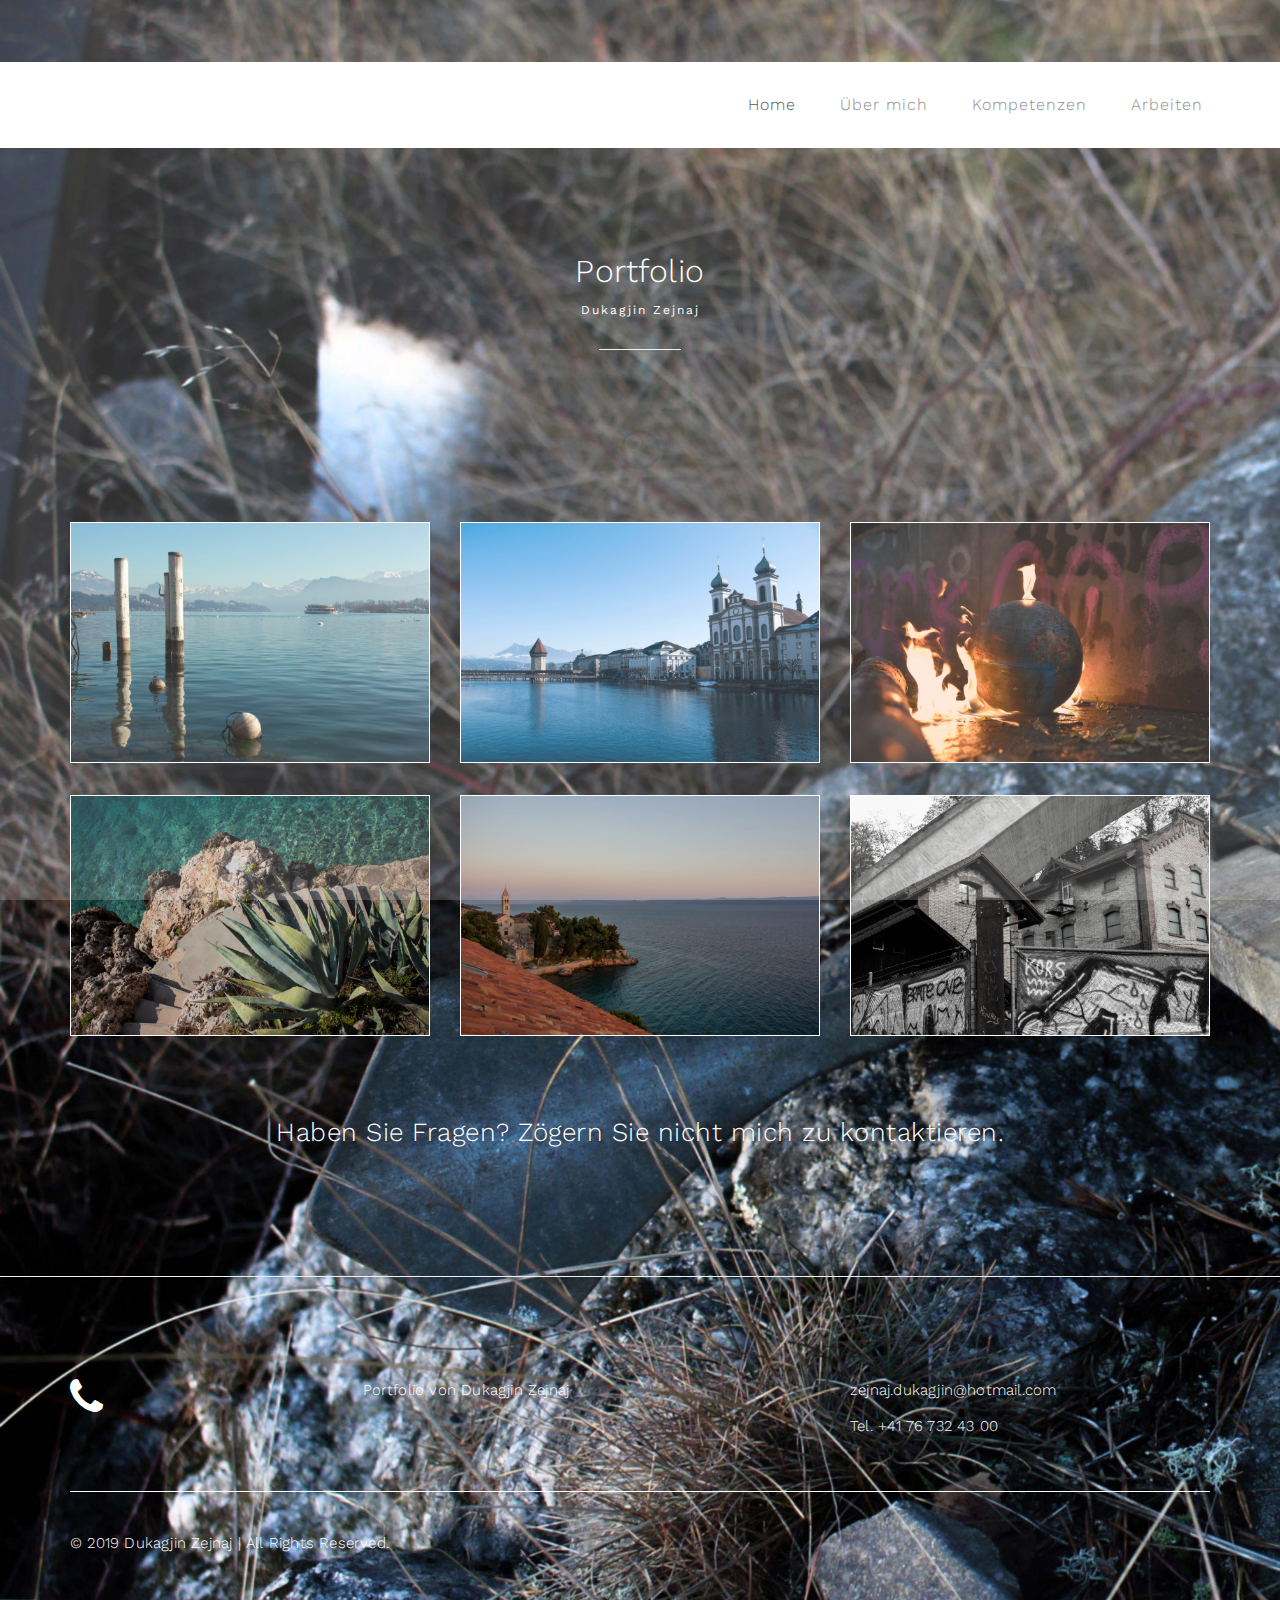
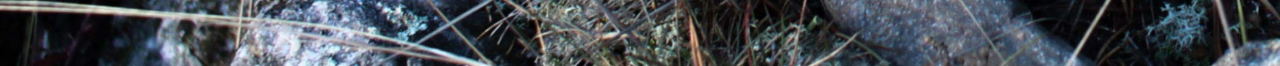
<file: index.html>
<!DOCTYPE html>
<html lang="de">
<head>

<meta charset="UTF-8">
<meta http-equiv="X-UA-Compatible" content="IE=Edge">
<meta name="description" content="">
<meta name="keywords" content="">
<meta name="author" content="">
<meta name="viewport" content="width=device-width, initial-scale=1, maximum-scale=1">

<title>Portfolio Dukagjin Zejnaj</title>

<link rel="stylesheet" href="css/bootstrap.min.css">
<link rel="stylesheet" href="css/font-awesome.min.css">

<!-- Main css -->
<link rel="stylesheet" href="css/style.css">
<link href="https://fonts.googleapis.com/css?family=Work+Sans:300,400,700" rel="stylesheet">

</head>
<body>

<!-- PRE LOADER -->

<div class="preloader">
     <div class="sk-spinner sk-spinner-wordpress">
          <span class="sk-inner-circle"></span>
     </div>
</div>

<!-- Navigation section  -->

<div class="navbar navbar-default navbar-static-top" role="navigation">
     <div class="container">
          <div class="navbar-header">
               <button class="navbar-toggle" data-toggle="collapse" data-target=".navbar-collapse">
                    <span class="icon icon-bar"></span>
                    <span class="icon icon-bar"></span>
                    <span class="icon icon-bar"></span>
               </button>

          </div>
          <div class="collapse navbar-collapse">
               <ul class="nav navbar-nav navbar-right">
                    <li class="active"><a href="index.html">Home</a></li>
                    <li><a href="ueber-mich.html">Über mich</a></li>
                    <li><a href="kompetenzen.html">Kompetenzen</a></li>
                    <li><a href="arbeiten.html">Arbeiten</a></li>
               </ul>
          </div>

  </div>
</div>

<!-- Home Section -->

<section id="home">
     <div class="container">
          <div class="row">

               <div class="col-md-12 col-sm-12">
                    <h2>Portfolio</h2>
                    <h4>Dukagjin Zejnaj</h4>
                    <hr>
               </div>

          </div>
     </div>
</section>

<!-- Portfolio Section -->


<section id="portfolio">
     <div class="container">
          <div class="row">

               <div class="col-md-4 col-sm-6">

                         <div class="portfolio-thumb">
                              <img src="images/luzern.jpg" class="img-responsive" alt="Portfolio">
                                   <div class="portfolio-overlay">
                                        <div class="portfolio-item">
                                             <h3>Luzern</h3>
                                        </div>
                                   </div>
                         </div>
                    </a>
               </div>

               <div class="col-md-4 col-sm-6">

          <div class="portfolio-thumb">
               <img src="images/luzern2.jpg" class="img-responsive" alt="Portfolio">
               <div class="portfolio-overlay">
                    <div class="portfolio-item">
                         <h3>Luzern</h3>
                    </div>
               </div>
          </div>
     </a>
</div>

<div class="col-md-4 col-sm-6">

          <div class="portfolio-thumb">
               <img src="images/burning_globe2.jpg" class="img-responsive" alt="Portfolio">
               <div class="portfolio-overlay">
                    <div class="portfolio-item">
                         <h3>Brennende Kugel</h3>
                    </div>
               </div>
          </div>
     </a>
</div>

<div class="col-md-4 col-sm-6">

          <div class="portfolio-thumb">
               <img src="images/meer.jpg" class="img-responsive" alt="Portfolio">
               <div class="portfolio-overlay">
                    <div class="portfolio-item">
                         <h3>Meer</h3>
                    </div>
               </div>
          </div>
     </a>
</div>

<div class="col-md-4 col-sm-6">

          <div class="portfolio-thumb">
               <img src="images/kloster.jpg" class="img-responsive" alt="Portfolio">
               <div class="portfolio-overlay">
                    <div class="portfolio-item">
                         <h3>Kloster</h3>
                    </div>
               </div>
          </div>
     </a>
</div>

<div class="col-md-4 col-sm-6">

          <div class="portfolio-thumb">
               <img src="images/bw1.jpg" class="img-responsive" alt="Portfolio">
               <div class="portfolio-overlay">
                    <div class="portfolio-item">
                         <h3>Gasse</h3>
                    </div>
               </div>
          </div>
     </a>
</div>

<div class="col-md-12 col-sm-12 text-center">
     <h3>Haben Sie Fragen? Zögern Sie nicht mich zu kontaktieren.</h3>
</div>

</div>
</div>
</section>

<!-- Footer Section -->

<footer>
     <div class="container">
          <div class="row">

               <div class="col-md-3 col-sm-3">
                    <i class="fa fa-phone"></i>
               </div>

               <div class="col-md-4 col-sm-4">
                    <p>Portfolio von Dukagjin Zejnaj</p>
               </div>

               <div class="col-md-offset-1 col-md-4 col-sm-offset-1 col-sm-3">
                    <p><a href="mailto:zejnaj.dukagjin@hotmail.com">zejnaj.dukagjin@hotmail.com</a></p>
                    <p>Tel. +41 76 732 43 00</p>
               </div>

               <div class="clearfix col-md-12 col-sm-12">
                    <hr>
               </div>

               <div class="col-md-6 col-sm-6">
                    <div class="footer-copyright">
                         <p>© 2019 Dukagjin Zejnaj | All Rights Reserved.</p>
                    </div>
               </div>
          </div>
     </div>
</footer>


<!-- SCRIPTS -->

<script src="js/jquery.js"></script>
<script src="js/bootstrap.min.js"></script>
<script src="js/custom.js"></script> 

</body>
</html>
</file>
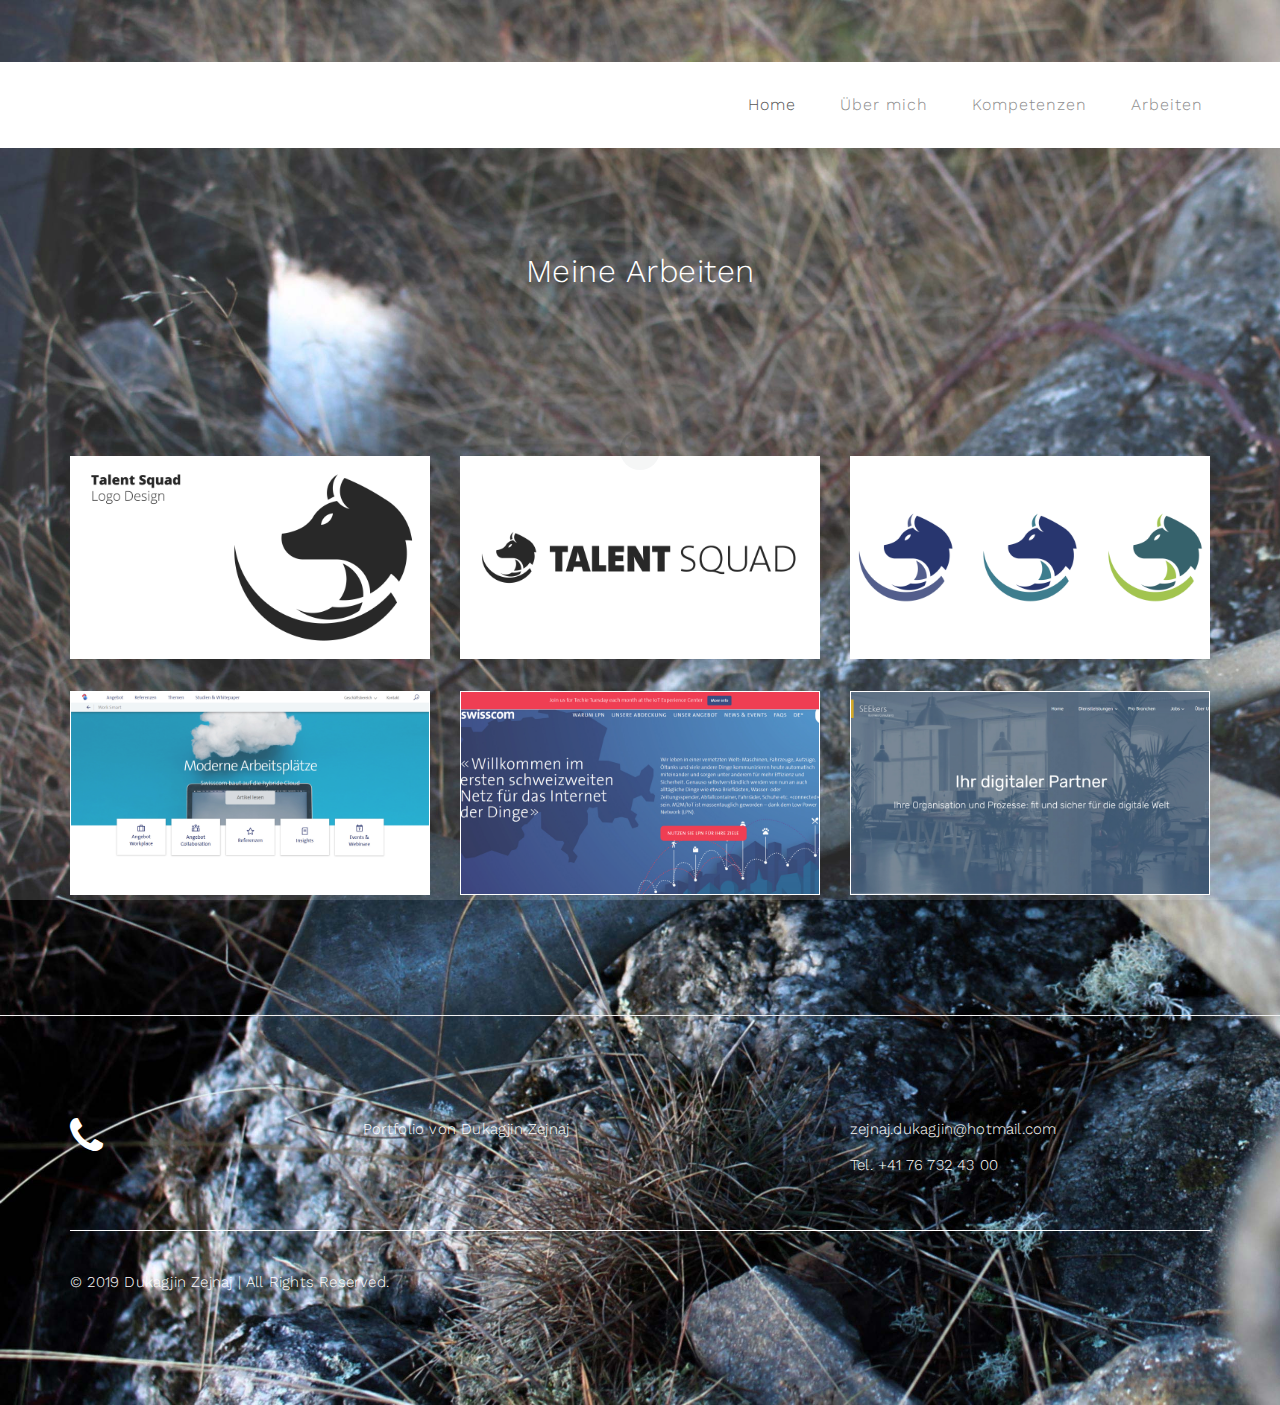
<file: arbeiten.html>
<!DOCTYPE html>
<html lang="de">
<head>

    <meta charset="UTF-8">
    <meta http-equiv="X-UA-Compatible" content="IE=Edge">
    <meta name="description" content="">
    <meta name="keywords" content="">
    <meta name="author" content="">
    <meta name="viewport" content="width=device-width, initial-scale=1, maximum-scale=1">

    <title>Portfolio Dukagjin Zejnaj</title>

    <link rel="stylesheet" href="css/bootstrap.min.css">
    <link rel="stylesheet" href="css/font-awesome.min.css">

    <!-- Main css -->
    <link rel="stylesheet" href="css/style.css">
    <link href="https://fonts.googleapis.com/css?family=Work+Sans:300,400,700" rel="stylesheet">

</head>
<body>

<!-- PRE LOADER -->

<div class="preloader">
    <div class="sk-spinner sk-spinner-wordpress">
        <span class="sk-inner-circle"></span>
    </div>
</div>

<!-- Navigation section  -->

<div class="navbar navbar-default navbar-static-top" role="navigation">
    <div class="container">
        <div class="navbar-header">
            <button class="navbar-toggle" data-toggle="collapse" data-target=".navbar-collapse">
                <span class="icon icon-bar"></span>
                <span class="icon icon-bar"></span>
                <span class="icon icon-bar"></span>
            </button>

        </div>
          <div class="collapse navbar-collapse">
               <ul class="nav navbar-nav navbar-right">
                    <li class="active"><a href="index.html">Home</a></li>
                    <li><a href="ueber-mich.html">Über mich</a></li>
                    <li><a href="kompetenzen.html">Kompetenzen</a></li>
                    <li><a href="arbeiten.html">Arbeiten</a></li>
               </ul>
          </div>

    </div>
</div>

<!-- Home Section -->

<section id="home">
    <div class="container">
        <div class="row">

            <div class="col-md-12 col-sm-12">
                <h2>Meine Arbeiten</h2>
            </div>

        </div>
    </div>
</section>

<section id="portfolio">
     <div class="container">
          <div class="row">

               <div class="col-md-4 col-sm-6">

                         <div class="portfolio-thumb">
                              <img src="images/logo1.png" class="img-responsive" alt="Portfolio">
                                   <div class="portfolio-overlay">
                                        <div class="portfolio-item">
                                             <h3>Logo Talent Squad Variante 1</h3>
                                        </div>
                                   </div>
                         </div>
                    </a>
               </div>

               <div class="col-md-4 col-sm-6">

          <div class="portfolio-thumb">
               <img src="images/logo4.png" class="img-responsive" alt="Portfolio">
               <div class="portfolio-overlay">
                    <div class="portfolio-item">
                         <h3>Logo Talent Squad Variante 2</h3>
                    </div>
               </div>
          </div>
     </a>
</div>

<div class="col-md-4 col-sm-6">

          <div class="portfolio-thumb">
               <img src="images/logo5.png" class="img-responsive" alt="Portfolio">
               <div class="portfolio-overlay">
                    <div class="portfolio-item">
                         <h3>Logo Talent Squad Variante 3</h3>
                    </div>
               </div>
          </div>
     </a>
</div>

<div class="col-md-4 col-sm-6">

    <div class="portfolio-thumb">
                <img src="images/screenshot-worksmart.jpg" class="img-responsive" alt="Portfolio">
                <div class="portfolio-overlay">
                    <div class="portfolio-item">
                        <h3>Webseite Work Smart</h3>
                        <a target="_blank" href="https://www.swisscom.ch/de/business/enterprise/angebot/worksmart.html">Anschauen</a>
                    </div>
                </div>
            </div>
         </a>
    </div>

<div class="col-md-4 col-sm-6">

          <div class="portfolio-thumb">
               <img src="images/screenshot-lpn.jpg" class="img-responsive" alt="Portfolio">
               <div class="portfolio-overlay">
                    <div class="portfolio-item">
                         <div class="portfolio-item">
                            <h3>Webseite Low Power Network</h3>
                            <a target="_blank" href="http://lpn.swisscom.ch/d/">Anschauen</a>
                        </div>
                    </div>
               </div>
          </div>
     </a>
</div>

<div class="col-md-4 col-sm-6">

          <div class="portfolio-thumb">
               <img src="images/screenshot-seekers.jpg" class="img-responsive" alt="Portfolio">
               <div class="portfolio-overlay">
                    <div class="portfolio-item">
                         <div class="portfolio-item">
                            <h3>Webseite SEEkers Web Publishing</h3>
                            <a target="_blank" href="https://www.seekers-wp.ch/de/">Anschauen</a>
                        </div>
                    </div>
               </div>
          </div>
     </a>
</div>
</section>

<footer>
     <div class="container">
          <div class="row">

               <div class="col-md-3 col-sm-3">
                    <i class="fa fa-phone"></i>
               </div>

               <div class="col-md-4 col-sm-4">
                    <p>Portfolio von Dukagjin Zejnaj</p>
               </div>

               <div class="col-md-offset-1 col-md-4 col-sm-offset-1 col-sm-3">
                    <p><a href="mailto:zejnaj.dukagjin@hotmail.com">zejnaj.dukagjin@hotmail.com</a></p>
                    <p>Tel. +41 76 732 43 00</p>
               </div>

               <div class="clearfix col-md-12 col-sm-12">
                    <hr>
               </div>

               <div class="col-md-6 col-sm-6">
                    <div class="footer-copyright">
                         <p>© 2019 Dukagjin Zejnaj | All Rights Reserved.</p>
                    </div>
               </div>  
          </div>
     </div>
</footer>


<!-- SCRIPTS -->

<script src="js/jquery.js"></script>
<script src="js/bootstrap.min.js"></script>
<script src="js/custom.js"></script>

</body>
</html>
</file>
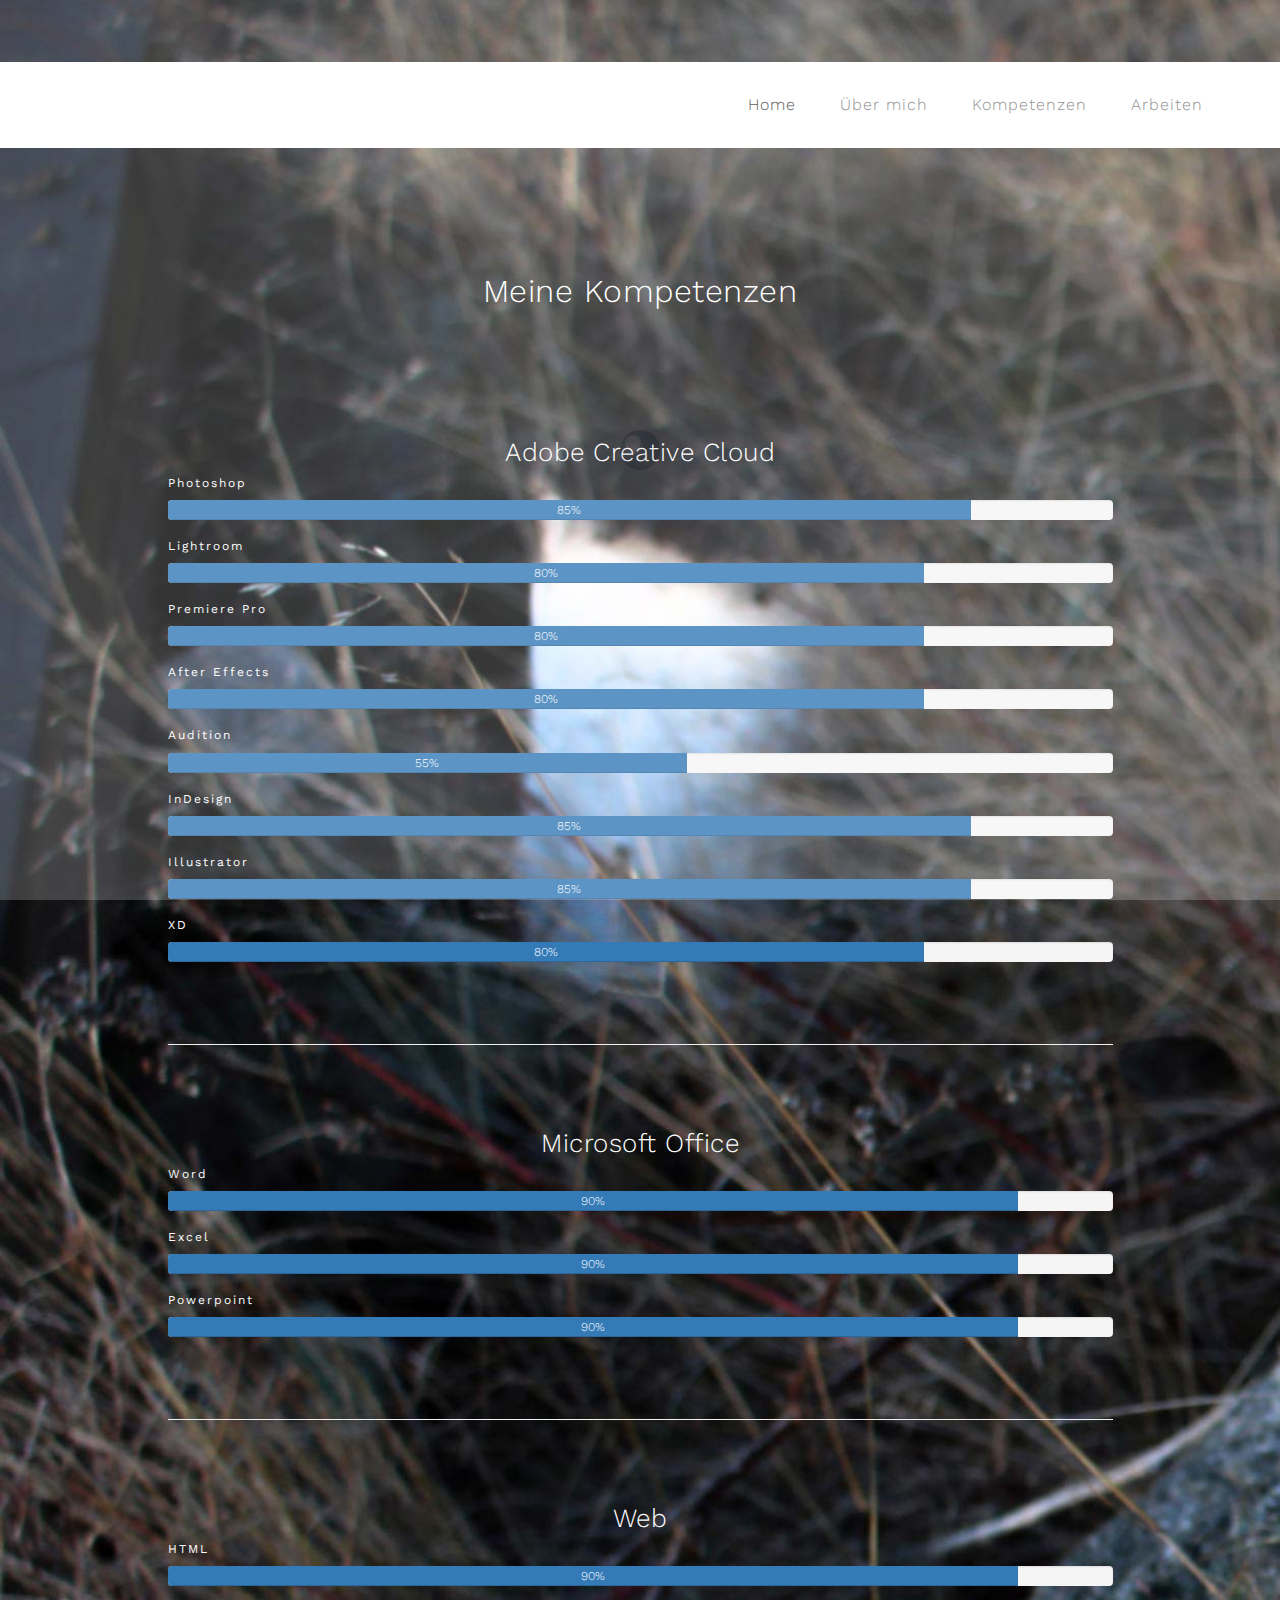
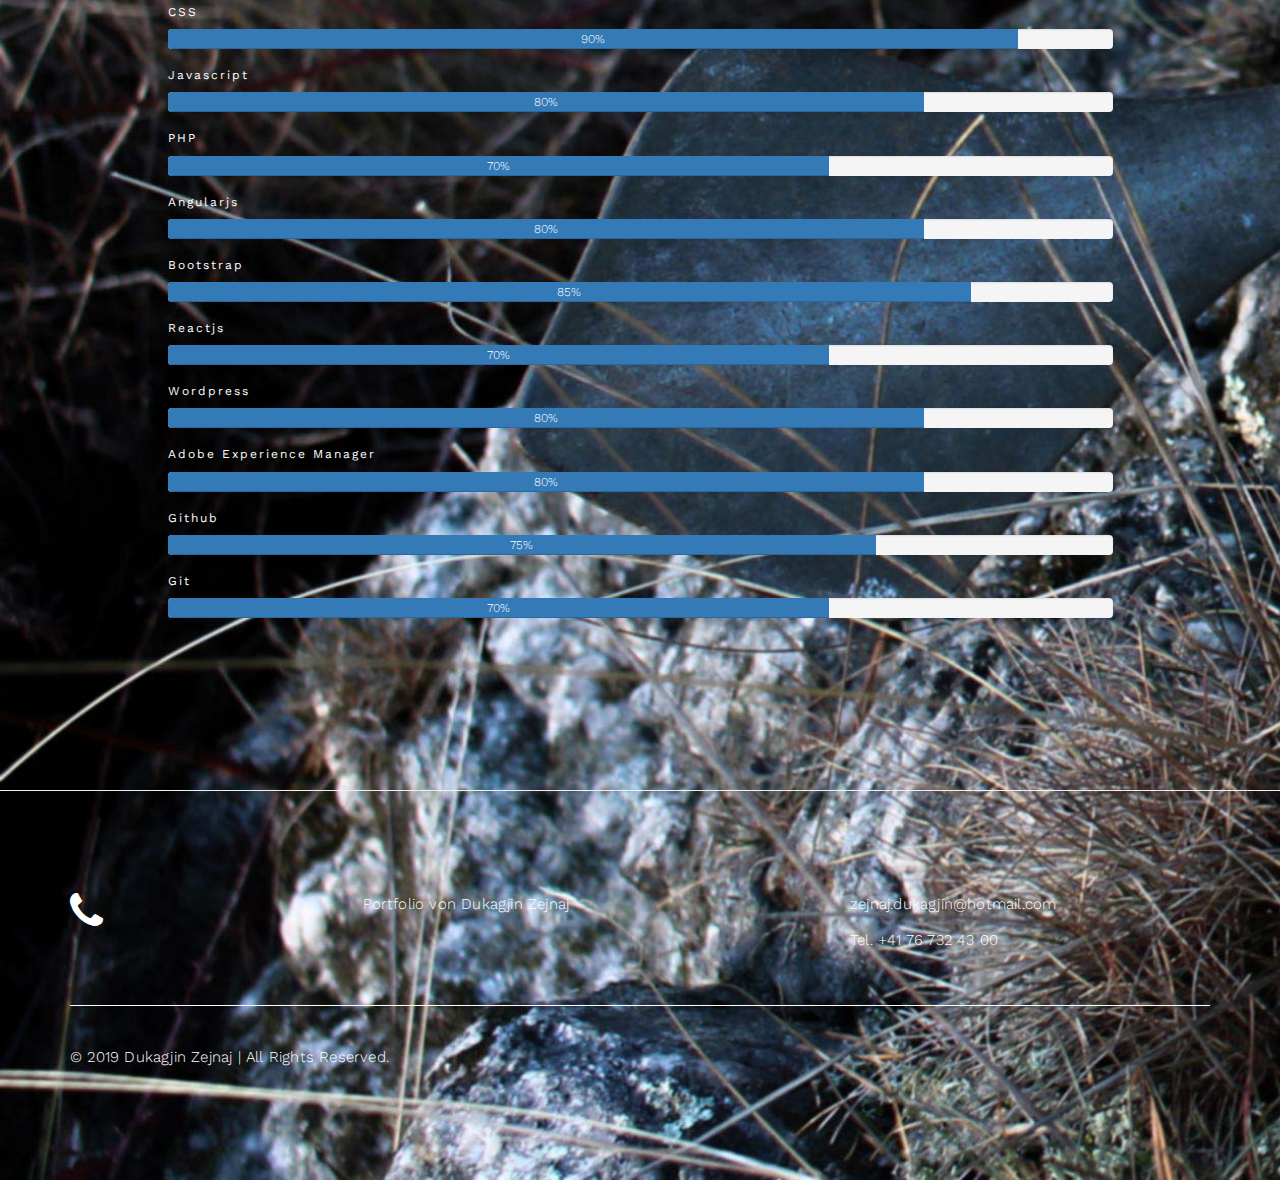
<file: kompetenzen.html>
<!DOCTYPE html>
<html lang="de">
<head>

<meta charset="UTF-8">
<meta http-equiv="X-UA-Compatible" content="IE=Edge">
<meta name="description" content="">
<meta name="keywords" content="">
<meta name="author" content="">
<meta name="viewport" content="width=device-width, initial-scale=1, maximum-scale=1">

<title>Portfolio Dukagjin Zejnaj</title>

<link rel="stylesheet" href="css/bootstrap.min.css">
<link rel="stylesheet" href="css/font-awesome.min.css">

<!-- Main css -->
<link rel="stylesheet" href="css/style.css">
<link href="https://fonts.googleapis.com/css?family=Work+Sans:300,400,700" rel="stylesheet">

</head>
<body>

<!-- PRE LOADER -->

<div class="preloader">
     <div class="sk-spinner sk-spinner-wordpress">
          <span class="sk-inner-circle"></span>
     </div>
</div>

<!-- Navigation section  -->

<div class="navbar navbar-default navbar-static-top" role="navigation">
     <div class="container">

          <div class="navbar-header">
               <button class="navbar-toggle" data-toggle="collapse" data-target=".navbar-collapse">
                    <span class="icon icon-bar"></span>
                    <span class="icon icon-bar"></span>
                    <span class="icon icon-bar"></span>
               </button>
          </div>
          <div class="collapse navbar-collapse">
               <ul class="nav navbar-nav navbar-right">
                    <li class="active"><a href="index.html">Home</a></li>
                    <li><a href="ueber-mich.html">Über mich</a></li>
                    <li><a href="kompetenzen.html">Kompetenzen</a></li>
                    <li><a href="arbeiten.html">Arbeiten</a></li>
               </ul>
          </div>

  </div>
</div>

<!-- Blog Section -->

<section id="blog">
     <div class="container">
          <div class="row">

               <div class="col-md-offset-1 col-md-10 col-sm-12">
                    <div class="section-title">
                         <h2>Meine Kompetenzen</h2>
                    </div>

                    <div class="blog-post-thumb">
                         <div class="blog-post-title text-center">
                              <h3>Adobe Creative Cloud</h3>
                         </div>
                         <div class="mt-5">
                              <h4>Photoshop</h4>
                              <div class="progress">
                                   <div class="progress-bar bg-dark" role="progressbar" style="width: 85%;" aria-valuenow="25" aria-valuemin="0" aria-valuemax="100">85%</div>
                              </div>
                         </div>
                         <div class="mt-5">
                              <h4>Lightroom</h4>
                              <div class="progress">
                                   <div class="progress-bar bg-dark" role="progressbar" style="width: 80%;" aria-valuenow="25" aria-valuemin="0" aria-valuemax="100">80%</div>
                              </div>
                         </div>
                         <div class="mt-5">
                              <h4>Premiere Pro</h4>
                              <div class="progress">
                                   <div class="progress-bar bg-dark" role="progressbar" style="width: 80%;" aria-valuenow="25" aria-valuemin="0" aria-valuemax="100">80%</div>
                              </div>
                         </div>
                         <div class="mt-5">
                              <h4>After Effects</h4>
                              <div class="progress">
                                   <div class="progress-bar bg-dark" role="progressbar" style="width: 80%;" aria-valuenow="25" aria-valuemin="0" aria-valuemax="100">80%</div>
                              </div>
                         </div>
                         <div class="mt-5">
                              <h4>Audition</h4>
                              <div class="progress">
                                   <div class="progress-bar bg-dark" role="progressbar" style="width: 55%;" aria-valuenow="25" aria-valuemin="0" aria-valuemax="100">55%</div>
                              </div>
                         </div>
                         <div class="mt-5">
                              <h4>InDesign</h4>
                              <div class="progress">
                                   <div class="progress-bar bg-dark" role="progressbar" style="width: 85%;" aria-valuenow="25" aria-valuemin="0" aria-valuemax="100">85%</div>
                              </div>
                         </div>
                         <div class="mt-5">
                              <h4>Illustrator</h4>
                              <div class="progress">
                                   <div class="progress-bar bg-dark" role="progressbar" style="width: 85%;" aria-valuenow="25" aria-valuemin="0" aria-valuemax="100">85%</div>
                              </div>
                         </div>
                         <div class="mt-5">
                              <h4>XD</h4>
                              <div class="progress">
                                   <div class="progress-bar bg-dark" role="progressbar" style="width: 80%;" aria-valuenow="25" aria-valuemin="0" aria-valuemax="100">80%</div>
                              </div>
                         </div>
                    </div>
                    <div class="blog-post-thumb">
                         <div class="blog-post-title text-center">
                              <h3>Microsoft Office</h3>
                         </div>
                         <div class="mt-5">
                              <h4>Word</h4>
                              <div class="progress">
                                   <div class="progress-bar bg-dark" role="progressbar" style="width: 90%;" aria-valuenow="25" aria-valuemin="0" aria-valuemax="100">90%</div>
                              </div>
                         </div>
                         <div class="mt-5">
                              <h4>Excel</h4>
                              <div class="progress">
                                   <div class="progress-bar bg-dark" role="progressbar" style="width: 90%;" aria-valuenow="25" aria-valuemin="0" aria-valuemax="100">90%</div>
                              </div>
                         </div>
                         <div class="mt-5">
                              <h4>Powerpoint</h4>
                              <div class="progress">
                                   <div class="progress-bar bg-dark" role="progressbar" style="width: 90%;" aria-valuenow="25" aria-valuemin="0" aria-valuemax="100">90%</div>
                              </div>
                         </div>
                    </div>
                    <div class="blog-post-thumb">
                         <div class="blog-post-title text-center">
                              <h3>Web</h3>
                         </div>
                         <div class="mt-5">
                              <h4>HTML</h4>
                              <div class="progress">
                                   <div class="progress-bar bg-dark" role="progressbar" style="width: 90%;" aria-valuenow="25" aria-valuemin="0" aria-valuemax="100">90%</div>
                              </div>
                         </div>
                         <div class="mt-5">
                              <h4>CSS</h4>
                              <div class="progress">
                                   <div class="progress-bar bg-dark" role="progressbar" style="width: 90%;" aria-valuenow="25" aria-valuemin="0" aria-valuemax="100">90%</div>
                              </div>
                         </div>
                         <div class="mt-5">
                              <h4>Javascript</h4>
                              <div class="progress">
                                   <div class="progress-bar bg-dark" role="progressbar" style="width: 80%;" aria-valuenow="25" aria-valuemin="0" aria-valuemax="100">80%</div>
                              </div>
                         </div>
                         <div class="mt-5">
                              <h4>PHP</h4>
                              <div class="progress">
                                   <div class="progress-bar bg-dark" role="progressbar" style="width: 70%;" aria-valuenow="25" aria-valuemin="0" aria-valuemax="100">70%</div>
                              </div>
                         </div>
                         <div class="mt-5">
                              <h4>Angularjs</h4>
                              <div class="progress">
                                   <div class="progress-bar bg-dark" role="progressbar" style="width: 80%;" aria-valuenow="25" aria-valuemin="0" aria-valuemax="100">80%</div>
                              </div>
                         </div>
                         <div class="mt-5">
                              <h4>Bootstrap</h4>
                              <div class="progress">
                                   <div class="progress-bar bg-dark" role="progressbar" style="width: 85%;" aria-valuenow="25" aria-valuemin="0" aria-valuemax="100">85%</div>
                              </div>
                         </div>
                         <div class="mt-5">
                              <h4>Reactjs</h4>
                              <div class="progress">
                                   <div class="progress-bar bg-dark" role="progressbar" style="width: 70%;" aria-valuenow="25" aria-valuemin="0" aria-valuemax="100">70%</div>
                              </div>
                         </div>
                         <div class="mt-5">
                              <h4>Wordpress</h4>
                              <div class="progress">
                                   <div class="progress-bar bg-dark" role="progressbar" style="width: 80%;" aria-valuenow="25" aria-valuemin="0" aria-valuemax="100">80%</div>
                              </div>
                         </div>
                         <div class="mt-5">
                              <h4>Adobe Experience Manager</h4>
                              <div class="progress">
                                   <div class="progress-bar bg-dark" role="progressbar" style="width: 80%;" aria-valuenow="25" aria-valuemin="0" aria-valuemax="100">80%</div>
                              </div>
                         </div>
                         <div class="mt-5">
                              <h4>Github</h4>
                              <div class="progress">
                                   <div class="progress-bar bg-dark" role="progressbar" style="width: 75%;" aria-valuenow="25" aria-valuemin="0" aria-valuemax="100">75%</div>
                              </div>
                         </div>
                         <div class="mt-5">
                              <h4>Git</h4>
                              <div class="progress">
                                   <div class="progress-bar bg-dark" role="progressbar" style="width: 70%;" aria-valuenow="25" aria-valuemin="0" aria-valuemax="100">70%</div>
                              </div>
                         </div>
                    </div>
               </div>
          </div>
     </div>
</section>

<!-- Footer Section -->

<footer>
     <div class="container">
          <div class="row">

               <div class="col-md-3 col-sm-3">
                    <i class="fa fa-phone"></i>
               </div>

               <div class="col-md-4 col-sm-4">
                    <p>Portfolio von Dukagjin Zejnaj</p>
               </div>

               <div class="col-md-offset-1 col-md-4 col-sm-offset-1 col-sm-3">
                    <p><a href="mailto:zejnaj.dukagjin@hotmail.com">zejnaj.dukagjin@hotmail.com</a></p>
                    <p>Tel. +41 76 732 43 00</p>
               </div>

               <div class="clearfix col-md-12 col-sm-12">
                    <hr>
               </div>

               <div class="col-md-6 col-sm-6">
                    <div class="footer-copyright">
                         <p>© 2019 Dukagjin Zejnaj | All Rights Reserved.</p>
                    </div>
               </div> 
          </div>
     </div>
</footer>


<!-- SCRIPTS -->

<script src="js/jquery.js"></script>
<script src="js/bootstrap.min.js"></script>
<script src="js/custom.js"></script>

</body>
</html>
</file>
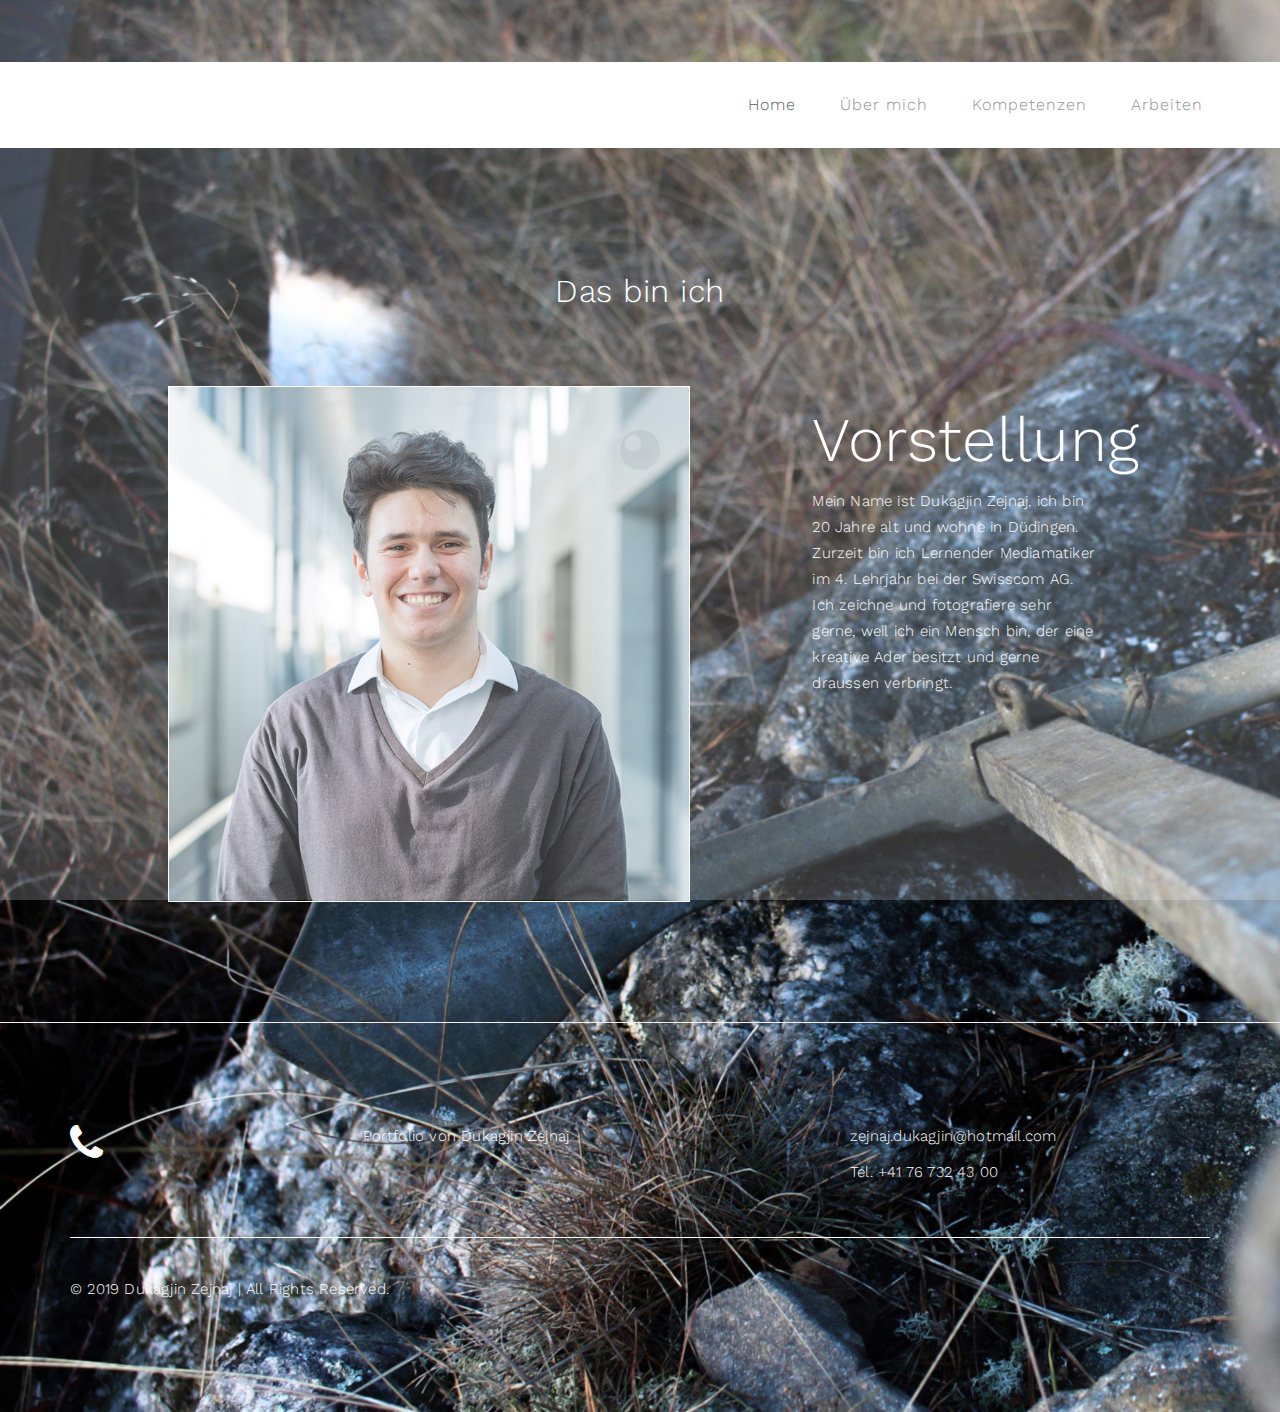
<file: ueber-mich.html>
<!DOCTYPE html>
<html lang="de">
<head>

<meta charset="UTF-8">
<meta http-equiv="X-UA-Compatible" content="IE=Edge">
<meta name="description" content="">
<meta name="keywords" content="">
<meta name="author" content="">
<meta name="viewport" content="width=device-width, initial-scale=1, maximum-scale=1">

<title>Portfolio Dukagjin Zejnaj</title>

<link rel="stylesheet" href="css/bootstrap.min.css">
<link rel="stylesheet" href="css/font-awesome.min.css">

<!-- Main css -->
<link rel="stylesheet" href="css/style.css">
<link href="https://fonts.googleapis.com/css?family=Work+Sans:300,400,700" rel="stylesheet">

</head>
<body>

<!-- PRE LOADER -->

<div class="preloader">
     <div class="sk-spinner sk-spinner-wordpress">
          <span class="sk-inner-circle"></span>
     </div>
</div>

<!-- Navigation section  -->

<div class="navbar navbar-default navbar-static-top" role="navigation">
     <div class="container">
          <div class="navbar-header">
               <button class="navbar-toggle" data-toggle="collapse" data-target=".navbar-collapse">
                    <span class="icon icon-bar"></span>
                    <span class="icon icon-bar"></span>
                    <span class="icon icon-bar"></span>
               </button>
          </div>
          <div class="collapse navbar-collapse">
               <ul class="nav navbar-nav navbar-right">
                    <li class="active"><a href="index.html">Home</a></li>
                    <li><a href="ueber-mich.html">Über mich</a></li>
                    <li><a href="kompetenzen.html">Kompetenzen</a></li>
                    <li><a href="arbeiten.html">Arbeiten</a></li>
               </ul>
          </div>
     </div>
</div>


<!-- About Section -->

<section id="about">
     <div class="container">
          <div class="row">

               <div class="col-md-offset-1 col-md-10 col-sm-12">
                    <div class="section-title">

                         <h2>Das bin ich</h2>
                    </div>

                    <div class="col-md-8 col-sm-12">
                         <img src="images/portrait.jpg" class="img-responsive" alt="About">
                    </div>

                    <div class="col-md-4 col-sm-12">
                         <h1>Vorstellung</h1>
                         <p>Mein Name ist Dukagjin Zejnaj, ich bin 20 Jahre alt und wohne in Düdingen. Zurzeit bin ich Lernender Mediamatiker im 4. Lehrjahr bei der Swisscom AG. Ich zeichne und fotografiere sehr gerne, weil ich ein Mensch bin, der eine kreative Ader besitzt und gerne draussen verbringt.</p>
                    </div>

                    <div class="clearfix"></div>
               </div>

          </div>
     </div>
</section>

<!-- Footer Section -->

<footer>
     <div class="container">
          <div class="row">

               <div class="col-md-3 col-sm-3">
                    <i class="fa fa-phone"></i>
               </div>

               <div class="col-md-4 col-sm-4">
                    <p>Portfolio von Dukagjin Zejnaj</p>
               </div>

               <div class="col-md-offset-1 col-md-4 col-sm-offset-1 col-sm-3">
                    <p><a href="mailto:zejnaj.dukagjin@hotmail.com">zejnaj.dukagjin@hotmail.com</a></p>
                    <p>Tel. +41 76 732 43 00</p>
               </div>

               <div class="clearfix col-md-12 col-sm-12">
                    <hr>
               </div>

               <div class="col-md-6 col-sm-6">
                    <div class="footer-copyright">
                         <p>© 2019 Dukagjin Zejnaj | All Rights Reserved.</p>
                    </div>
               </div>  
          </div>
     </div>
</footer>


<!-- SCRIPTS -->

<script src="js/jquery.js"></script>
<script src="js/bootstrap.min.js"></script>
<script src="js/custom.js"></script>
</body>
</html>
</file>
<file: css/style.css>
body {
    background-image: url("../images/anker.jpg");
    background-size: cover;
    font-family: 'Work Sans', sans-serif, normal;
    font-style: normal;
    font-weight: 300;
    overflow-x: inherit;

}
.flex-container {
    display: -webkit-flex;
    display: flex;
    width: 600px;
    height: 600px;
    background-color: lightgrey;
    margin:auto;
}

.flex-item {
    background-color: cornflowerblue;
    width: 600px;
    height: 600px;
    margin: 0px;
}


/*---------------------------------------
    Typorgraphy              
-----------------------------------------*/

h1,h2,h3,h4,h5,h6 {
  font-style: normal;
  font-weight: 300;
  letter-spacing: 0.5px;
    color: #ffffff;
}

ul {
    color:white;
}

h1 {
    font-size: 62px;
    padding-bottom: 14px;
    margin-bottom: 0px;
}

h2 {
  font-size: 32px;
  line-height: 46px;
}

h3 {
  font-size: 26px;
}

h4 {
  color: #ffffff;
  font-size: 12px;
  font-weight: normal;
  letter-spacing: 2px;
}

p {
    color: #ffffff;
    font-size: 15px;
    font-weight: 300;
    line-height: 26px;
    letter-spacing: 0.2px;
}

strong {
  font-weight: 400;
}

.btn-success:focus {
  background-color: #ffffff;
  border-color: transparent;
}


/*---------------------------------------
    General               
-----------------------------------------*/

html{
  -webkit-font-smoothing: antialiased;
}

a {
x§  color: #ffb68b;
  -webkit-transition: 0.5s;
  -o-transition: 0.5s;
  transition: 0.5s;
  text-decoration: none !important;
}
a:hover, a:active, a:focus {
  color: #ffce62;
  outline: none;
}

* {
  -webkit-box-sizing: border-box;
  -moz-box-sizing: border-box;
  box-sizing: border-box;
}

*:before,
*:after {
  -webkit-box-sizing: border-box;
  -moz-box-sizing: border-box;
  box-sizing: border-box;
}

#portfolio,
#about,
#blog,
#contact,
#single-project,
#blog-single-post {
  padding-top: 80px;
  padding-bottom: 120px;
}

.section-title {
  position: relative;
  padding-bottom: 62px;
  text-align: center;
}

.section-title h3 {
  color: #555;
  font-weight: 400;
  letter-spacing: 4px;
}


/*---------------------------------------
    Preloader section              
-----------------------------------------*/

.preloader {
  position: fixed;
  top: 0;
  left: 0;
  width: 100%;
  height: 100%;
  z-index: 99999;
  display: flex;
  flex-flow: row nowrap;
  justify-content: center;
  align-items: center;
  background: none repeat scroll 0 0 #ffffff;
}

.sk-spinner-wordpress.sk-spinner {
  background-color: #bdc3c7;
  width: 40px;
  height: 40px;
  border-radius: 40px;
  position: relative;
  -webkit-animation: sk-innerCircle 1s linear infinite;
  animation: sk-innerCircle 1s linear infinite; 
}

.sk-spinner-wordpress .sk-inner-circle {
  display: block;
  background-color: #ffffff;
  width: 16px;
  height: 16px;
  position: absolute;
  border-radius: 8px;
  top: 5px;
  left: 5px; 
}

@-webkit-keyframes sk-innerCircle {
  0% {
    -webkit-transform: rotate(0);
            transform: rotate(0); }

  100% {
    -webkit-transform: rotate(360deg);
            transform: rotate(360deg); } }

@keyframes sk-innerCircle {
  0% {
    -webkit-transform: rotate(0);
            transform: rotate(0); }

  100% {
    -webkit-transform: rotate(360deg);
            transform: rotate(360deg); } }



/*---------------------------------------
    Main Navigation             
-----------------------------------------*/

.navbar-default {
    background: #ffffff;
    padding: 18px 0;
    border: none;
    margin-top: 62px;
}

.navbar-default .navbar-collapse, .navbar-default .navbar-form {
  border-color: transparent;
}

.navbar-default .navbar-brand {
  padding-top: 6px;
}

.navbar-default .navbar-brand .fa {
  color: #000;
  font-size: 42px;
}

.navbar-default .navbar-nav li a {
    color: #777;
    font-size: 16px;
    letter-spacing: 1px;
    -webkit-transition: all 0.4s ease-in-out;
    transition: all 0.4s ease-in-out;
    padding-right: 22px;
    padding-left: 22px;
}

.navbar-default .navbar-nav > li a:hover {
    color: #333 !important;
}

.navbar-default .navbar-nav > li > a:hover,
.navbar-default .navbar-nav > li > a:focus {
    color: #ffffff;
    background-color: transparent;
}

.navbar-default .navbar-nav li a:hover,
 .navbar-default .navbar-nav .active > a {
    color: #333;
  }

.navbar-default .navbar-nav > .active > a,
.navbar-default .navbar-nav > .active > a:hover,
.navbar-default .navbar-nav > .active > a:focus {
    color: #333;
    background-color: transparent;
}

.navbar-default .navbar-toggle {
     border: none;
     padding-top: 10px;
  }

.navbar-default .navbar-toggle .icon-bar {
    background: #bdc3c7;
    border-color: transparent;
  }

.navbar-default .navbar-toggle:hover,
.navbar-default .navbar-toggle:focus { 
  background-color: transparent;
}



/*---------------------------------------
    Home section              
-----------------------------------------*/

#home {
    background-size: cover;
    background-position: center center;
    display: -webkit-box;
    display: -webkit-flex;
     display: -ms-flexbox;
    display: flex;
    -webkit-box-align: center;
    -webkit-align-items: center;
    -ms-flex-align: center;
     align-items: center;
    position: relative;
    text-align: center;
    padding-top: 60px;
    padding-bottom: 40px;
}

#home hr {
  width: 82px;
  margin-top: 32px;
}



/*---------------------------------------
   About section              
-----------------------------------------*/

#about .text-center {
  padding-bottom: 42px;
}

#about .col-md-8 {
  padding-left: 0px;
}

#about .col-md-8 img {
  width: 85%;
}

#about hr {
  width: 100px;
  margin-top: 42px;
  margin-bottom: 42px;
}

#about ul {
  padding-left: 22px;
}

#about ul li {
  color: #777;
  font-size: 16px;
  font-weight: 400;
  padding-top: 2px;
  padding-bottom: 2px;
}



/*---------------------------------------
   Portfolio section              
-----------------------------------------*/

#portfolio small {
  color: #f0f0f0;
  font-size: 10px;
  letter-spacing: 1px;
  text-transform: uppercase;
}

#portfolio .portfolio-thumb {
  position: relative;
  padding: 0;
  margin-top: 32px;
}

#portfolio .portfolio-thumb .portfolio-overlay {
  position: absolute;
  background: #1c1c1c;
  color: #ffffff;
  top: 0;
  left: 0;
  right: 0;
  bottom: 0;
  width: 100%;
  height: 100%;
  text-align: center;
  vertical-align: top;
  opacity: 0;
  transition: all 0.4s ease-in-out;
}

#portfolio .portfolio-item {
    position: absolute;
    top:50%;
    left: 50%;
    -webkit-transform:translate(-50%,-50%);
      -ms-transform:translate(-50%,-50%);
          transform:translate(-50%,-50%);
}

#portfolio .portfolio-thumb:hover .portfolio-overlay {
  opacity: 0.9;
}

#portfolio .text-center {
  padding-top: 62px;
}



/*---------------------------------------
   Single Project section              
-----------------------------------------*/

#single-project {
  text-align: center;
}

#single-project .col-md-12,
#single-project .col-md-6,
#single-project .col-md-4 {
  padding-left: 0px;
  padding-bottom: 22px;
}

#single-project .col-md-12 {
  padding-top: 42px;
}

#single-project .text-center strong {
  display: block;
  padding-top: 12px;
}

#single-project a {
  color: #ffffff;
  font-weight: bold;
  letter-spacing: 1px;
  padding-left: 14px;
}



/*---------------------------------------
   Contact section              
-----------------------------------------*/

#contact .col-md-6,
#contact .col-md-12 {
  padding-left: 0px;
}

#contact .form-control {
  border: 1px solid #f0f0f0;
  box-shadow: none;
  margin-top: 10px;
  margin-bottom: 10px;
  transition: all 0.4s ease-in-out;
}

#contact .form-control:hover {
  border-color: #777;
}

#contact input,
#contact select {
  height: 50px;
}

#contact input[type="submit"] {
  background: #b99248;
  border-radius: 100px;
  border: none;
  color: #ffffff;
  font-weight: 400;
  transition: all 0.4s ease-in-out;
}

#contact input[type="submit"]:hover {
  background: #272727;
}



/*---------------------------------------
   Blog section              
-----------------------------------------*/

.blog-post-thumb {
  border-bottom: 1px solid #f0f0f0;
  padding-top: 32px;
  padding-bottom: 62px;
  margin-bottom: 32px;
}

.blog-post-thumb:last-child {
  border-bottom: 0px;
  padding-bottom: 32px;
  margin-bottom: 0px;
}

.blog-post-image {
  padding-bottom: 18px;
  width: 100%;
}

.blog-post-title a {
  color: #ffffff;
}

.blog-post-title a:hover {
  color: #fff0b9;
}

.blog-post-format {
  padding-bottom: 22px;
}

.date {
    color:white;
}

.blog-post-format span {
  letter-spacing: 0.5px;
  padding-right: 12px;
}

.blog-post-format span a {
  color: #ffffff;
}

.blog-post-format span img {
  display: inline-block;
  width: 42px;
  margin-right: 4px;
}

.blog-post-des blockquote {
  margin: 22px;
}

.blog-post-des .btn {
  border-radius: 100px;
  color: #ffffff;
  font-weight: 400;
  letter-spacing: 1px;
  padding: 14px 28px;
  margin-top: 26px;
  transition: all 0.4s ease-in-out;
}

.blog-post-des .btn:hover {
  background: #ffffff;
  border-color: transparent;
  color: #ffffff;
}

.blog-author {
  border-top: 1px solid #f0f0f0;
  border-bottom: 1px solid #f0f0f0;
  padding-top: 32px;
  padding-bottom: 32px;
  margin-top: 42px;
  margin-bottom: 42px;
}

.blog-author .media img {
  display: inline-block;
  width: 90px;
  margin-right: 12px;
}

.blog-author .media a,
.blog-comment .media h3 {
  color: #ffffff;
  font-size: 18px;
  letter-spacing: 1px;
}

.blog-comment {
  border-bottom: 1px solid #f0f0f0;
  padding-bottom: 32px;
  margin-bottom: 42px;
}

.blog-comment .media:nth-child(3) {
  padding-top: 18px;
}

.blog-comment .media img {
  width: 80px;
  margin-right: 12px;
}

.blog-comment .media h3 {
  display: inline-block;
  padding-right: 14px;
}

.blog-comment h3,
.blog-comment-form h3 {
  padding-bottom: 18px;
}

.blog-comment-form .col-md-4 {
  padding-left: 0px;
}

.blog-comment-form .form-control {
  box-shadow: none;
  border: 1px solid #f0f0f0;
  margin-top: 10px;
  margin-bottom: 10px;
  transition: all 0.4s ease-in-out;
}

.blog-comment-form .form-control:hover {
  border-color: #ffffff;
}

.blog-comment-form input {
  height: 45px;
}

.blog-comment-form input[type="submit"] {
  background: #ffffff;
  border-radius: 100px;
  border: none;
  color: #ffffff;
  font-weight: 400;
  transition: all 0.4s ease-in-out;
}

.blog-comment-form input[type="submit"]:hover {
  background: #ffffff;
  border-color: transparent;
}
.section-title {color:white;}


/*---------------------------------------
   Blog Single Post section              
-----------------------------------------*/

#blog-single-post .blog-post-des h3 {
  padding-top: 16px;
}



/*---------------------------------------
   Footer section              
-----------------------------------------*/

footer {
    border-top: 1px solid #f0f0f0;
    padding: 100px 0px;
    position: relative;
}

footer .col-md-3 .fa {
  font-size: 42px;
}

footer a {
  color: #ffffff;
}

footer hr {
  border-color: #ffffff;
  margin-top: 42px;
  margin-bottom: 22px;
}

footer .footer-copyright {
  padding-top: 16px;
}

footer p {color:white;}
footer p a {color:white;}

div i {color:white;}


/*---------------------------------------
   Social icon             
-----------------------------------------*/

.social-icon {
    position: relative;
    padding: 0;
    margin: 0;
    text-align: center;
}

.social-icon li {
    display: inline-block;
    list-style: none;
}

.social-icon li a {
    color: #ffffff;
    cursor: pointer;
    font-size: 16px;
    text-decoration: none;
    transition: all 0.4s ease-in-out;
    text-align: center;
    vertical-align: middle;
    position: relative;
    margin: 22px 12px 10px 12px;
}

.social-icon li a:hover {
    color: #ffffff;
    transform: scale(1.1);
}



/*---------------------------------------
   Mobile Responsive         
-----------------------------------------*/


@media (max-width: 767px) {

  h1 {
    font-size: 38px;
  }

  h2 {
    font-size: 32px;
    line-height: 48px;
  }

  h3 {
    font-size: 22px;
  }

  .section-title h2 {
    font-size: 22px;
    line-height: 35px;
  }

  .navbar-default {
    margin-top: 0px;
    text-align: center;
  }

  #about .col-md-8 img {
    padding-right: 0px;
  }

  #blog-single-post .blog-post-title h2 {
    font-size: 29px;
    line-height: 40px;
  }

  footer {
    text-align: center;
  }

  footer .col-md-4 {
    padding-top: 42px;
  }

}
h3 a {color:white;  }
img {border:1px solid #FFFFFF;}
</file>
